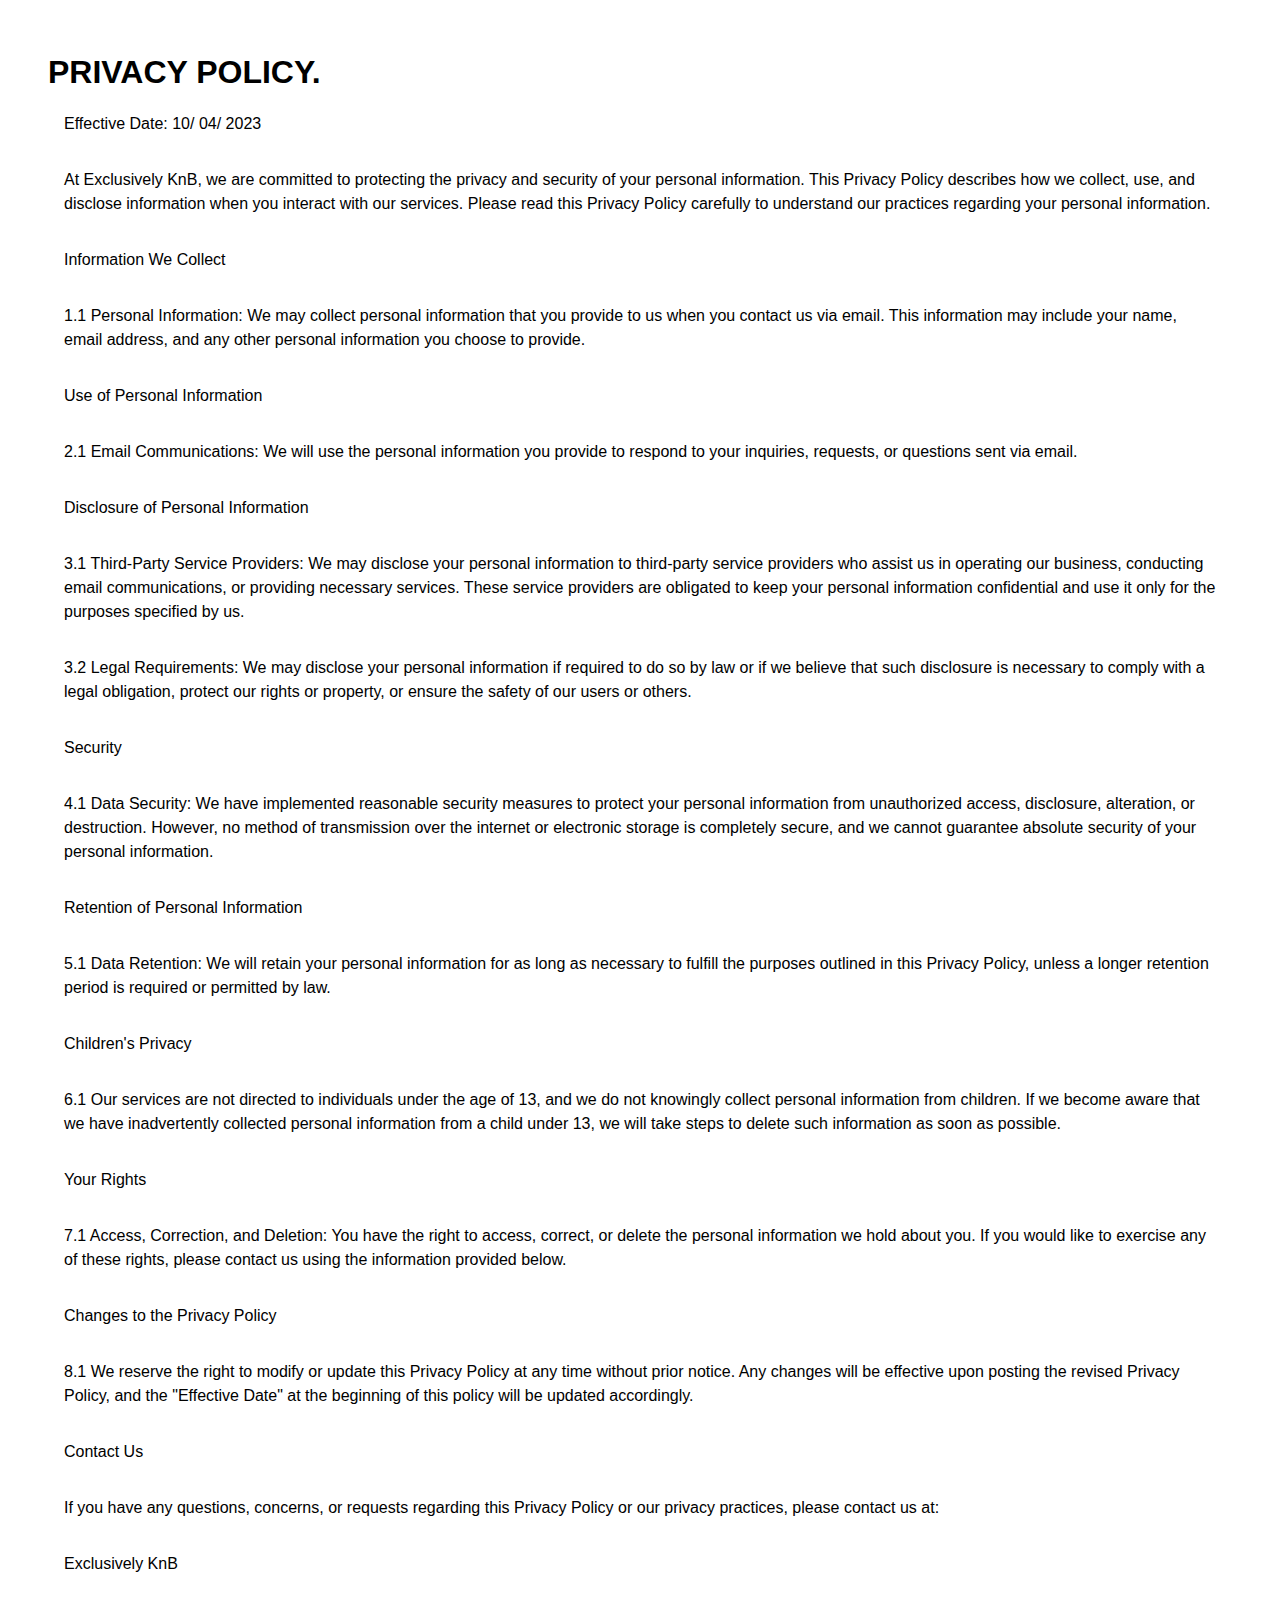
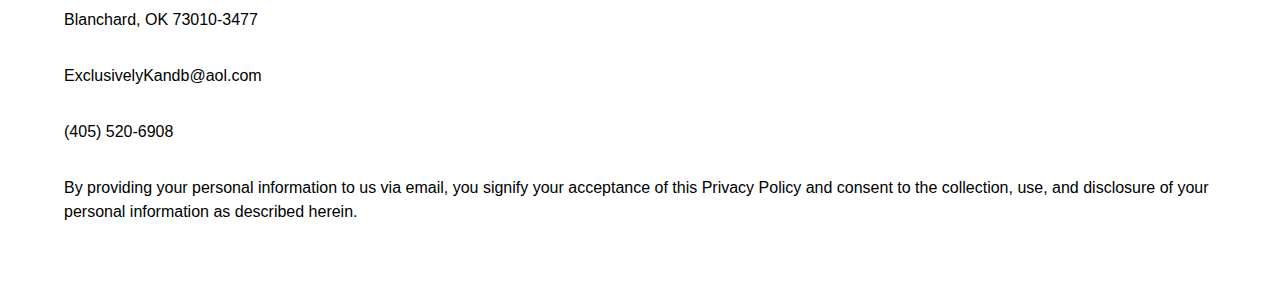
<file: policies.html>
<!DOCTYPE html>
<html lang="en">
  <head>
    <meta charset="UTF-8" />
    <meta name="viewport" content="width=device-width, initial-scale=1.0" />
    <title>Privacy Policy</title>
    <link href="https://api.fontshare.com/v2/css?f[]=satoshi@1&f[]=general-sans@1&display=swap" rel="stylesheet">
    <meta name="description" content="Privacy Policy for Exclusively Kitchens and Bathrooms">
    <meta name="keywords"
      content="Privacy Policy, Rights, Usage">
    <link rel="stylesheet" href="policies.css" />
  </head>
  <body>
    <h1>PRIVACY POLICY.</h1>
    <p>Effective Date: 10/ 04/ 2023</p>
    <p>
      At Exclusively KnB, we are committed to protecting the privacy and
      security of your personal information. This Privacy Policy describes how
      we collect, use, and disclose information when you interact with our
      services. Please read this Privacy Policy carefully to understand our
      practices regarding your personal information.
    </p>
    <p>Information We Collect</p>
    <p>
      1.1 Personal Information: We may collect personal information that you
      provide to us when you contact us via email. This information may include
      your name, email address, and any other personal information you choose to
      provide.
    </p>
    <p>Use of Personal Information</p>
    <p>
      2.1 Email Communications: We will use the personal information you provide
      to respond to your inquiries, requests, or questions sent via email.
    </p>
    <p>Disclosure of Personal Information</p>
    <p>
      3.1 Third-Party Service Providers: We may disclose your personal
      information to third-party service providers who assist us in operating
      our business, conducting email communications, or providing necessary
      services. These service providers are obligated to keep your personal
      information confidential and use it only for the purposes specified by us.
    </p>
    <p>
      3.2 Legal Requirements: We may disclose your personal information if
      required to do so by law or if we believe that such disclosure is
      necessary to comply with a legal obligation, protect our rights or
      property, or ensure the safety of our users or others.
    </p>
    <p>Security</p>
    <p>
      4.1 Data Security: We have implemented reasonable security measures to
      protect your personal information from unauthorized access, disclosure,
      alteration, or destruction. However, no method of transmission over the
      internet or electronic storage is completely secure, and we cannot
      guarantee absolute security of your personal information.
    </p>
    <p>Retention of Personal Information</p>
    <p>
      5.1 Data Retention: We will retain your personal information for as long
      as necessary to fulfill the purposes outlined in this Privacy Policy,
      unless a longer retention period is required or permitted by law.
    </p>
    <p>Children's Privacy</p>
    <p>
      6.1 Our services are not directed to individuals under the age of 13, and
      we do not knowingly collect personal information from children. If we
      become aware that we have inadvertently collected personal information
      from a child under 13, we will take steps to delete such information as
      soon as possible.
    </p>
    <p>Your Rights</p>
    <p>
      7.1 Access, Correction, and Deletion: You have the right to access,
      correct, or delete the personal information we hold about you. If you
      would like to exercise any of these rights, please contact us using the
      information provided below.
    </p>
    <p>Changes to the Privacy Policy</p>
    <p>
      8.1 We reserve the right to modify or update this Privacy Policy at any
      time without prior notice. Any changes will be effective upon posting the
      revised Privacy Policy, and the "Effective Date" at the beginning of this
      policy will be updated accordingly.
    </p>
    <p>Contact Us</p>
    <p>
      If you have any questions, concerns, or requests regarding this Privacy
      Policy or our privacy practices, please contact us at:
    </p>
    <p>Exclusively KnB</p>
    <p>Blanchard, OK 73010-3477</p>
    <p>ExclusivelyKandb@aol.com</p>
    <p>(405) 520-6908</p>
    <p>
      By providing your personal information to us via email, you signify your
      acceptance of this Privacy Policy and consent to the collection, use, and
      disclosure of your personal information as described herein.
    </p>

    <script
      src="https://cdn.jsdelivr.net/npm/bootstrap@5.3.0/dist/js/bootstrap.bundle.min.js"
      integrity="sha384-geWF76RCwLtnZ8qwWowPQNguL3RmwHVBC9FhGdlKrxdiJJigb/j/68SIy3Te4Bkz"
      crossorigin="anonymous"
    ></script>
    <script src="script.js"></script>
  </body>
</html>
</file>
<file: policies.css>
* {
  padding: 0;
  margin: 0;
  box-sizing: border-box;
}

body {
  line-height: 1.5;
  padding: 3em;
}

h1 {
  font-family:  'Satoshi', sans-serif;
   
}

p {
  padding: 1em;
  font-family: 'General Sans', sans-serif;
}
</file>
